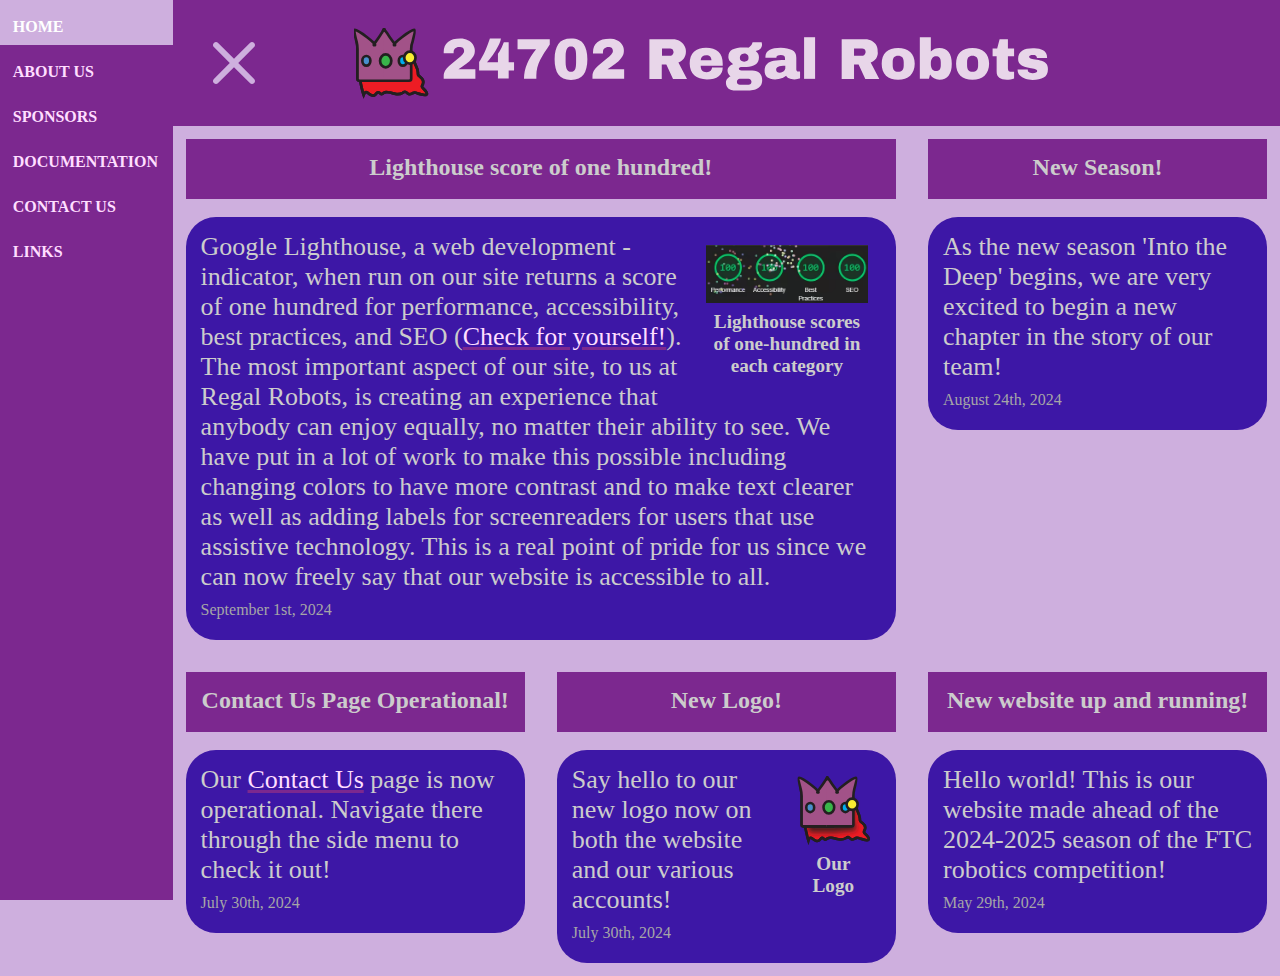
<file: index.html>
<!doctype html><html lang="en"><head><title>HOME | 24702 Regal Robots</title><link rel="icon" href="/Assets/Icons/favicon.svg"><meta charset="utf-8"><meta name="viewport" content="width=device-width, initial-scale=1"><meta name="robots" content="index, follow"><meta name="title" content="24702 Regal Robots"><meta name="description" content="News from 24702 Regal Robots."><meta name="keywords" content="24702, Regal Robots, New season, FTC, News"><meta http-equiv="Content-Type" content="text/html; charset=utf-8"><meta name="language" content="English"><meta name="google-site-verification" content="F9bNStCMrFSpjC3j64NGzLfOm7csqQeVEr58VPDQa7M" charset="utf-8"><link rel="stylesheet" href="home-page/home-page.css" media="print" onload="this.media='all'"><script src="/home-page/index.js" type="module" defer></script></head><body></body></html>
</file>
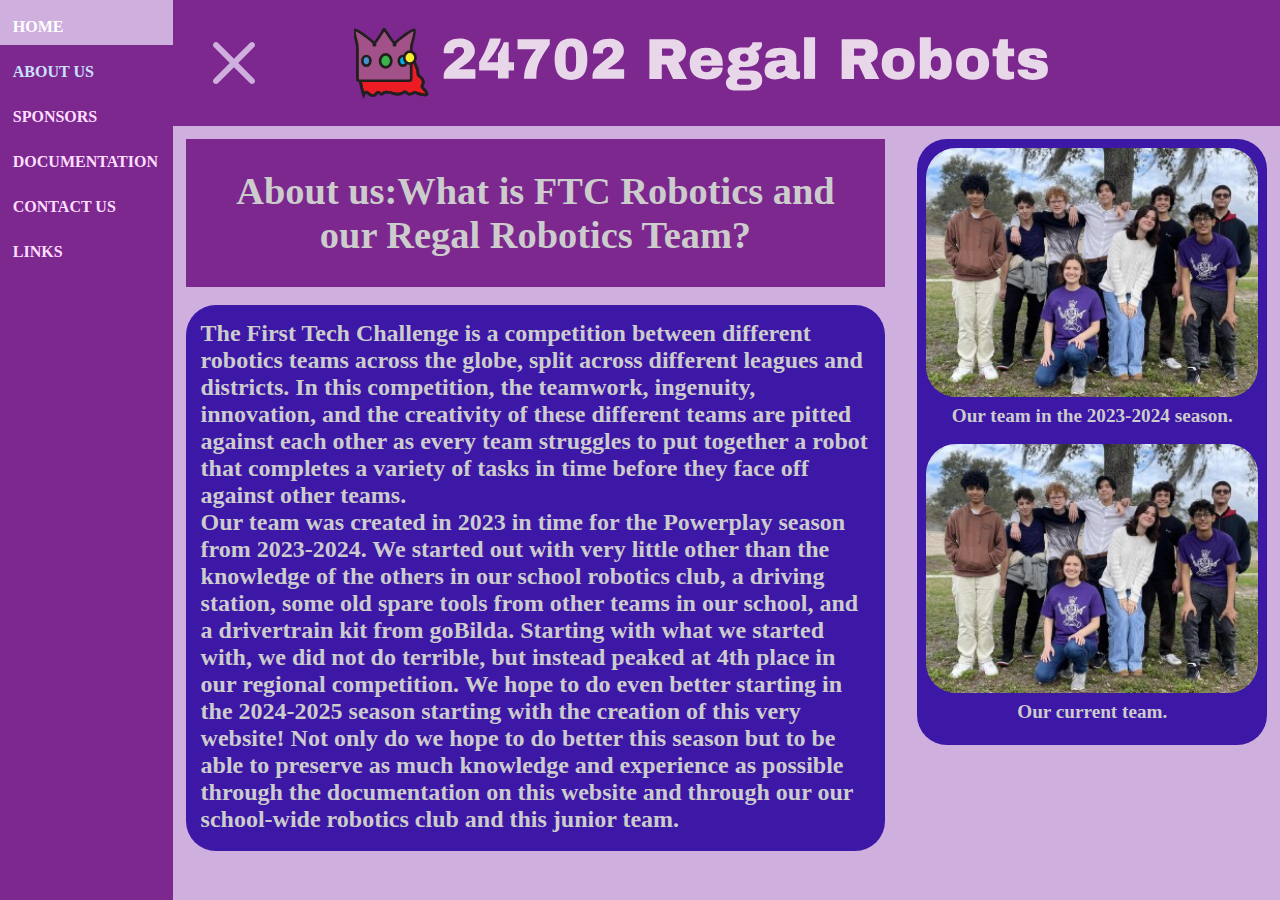
<file: about-us/about-us.html>
<!doctype html><html lang="en"><head><title>About Us</title><link rel="icon" href="/Assets/Icons/favicon.svg"><meta charset="utf-8"><meta name="viewport" content="width=device-width, initial-scale=1"><meta name="robots" content="index, follow"><meta name="title" content="24702 Regal Robots"><meta name="description" content="Our First Tech Challenge Team 24702 Regal Robots competes from Palm Harbor, Florida in the Gulf Coast League."><meta name="keywords" content="24702, Regal Robots, FTC, What is 24702 Regal Robots, 24702 FTC"><meta http-equiv="Content-Type" content="text/html; charset=utf-8"><meta name="language" content="English"><meta name="google-site-verification" content="F9bNStCMrFSpjC3j64NGzLfOm7csqQeVEr58VPDQa7M" charset="utf-8"><link rel="stylesheet" href="about-us.css" media="print" onload="this.media='all'"><script src="aboutUs.js" type="module" defer></script></head><body></body></html>
</file>
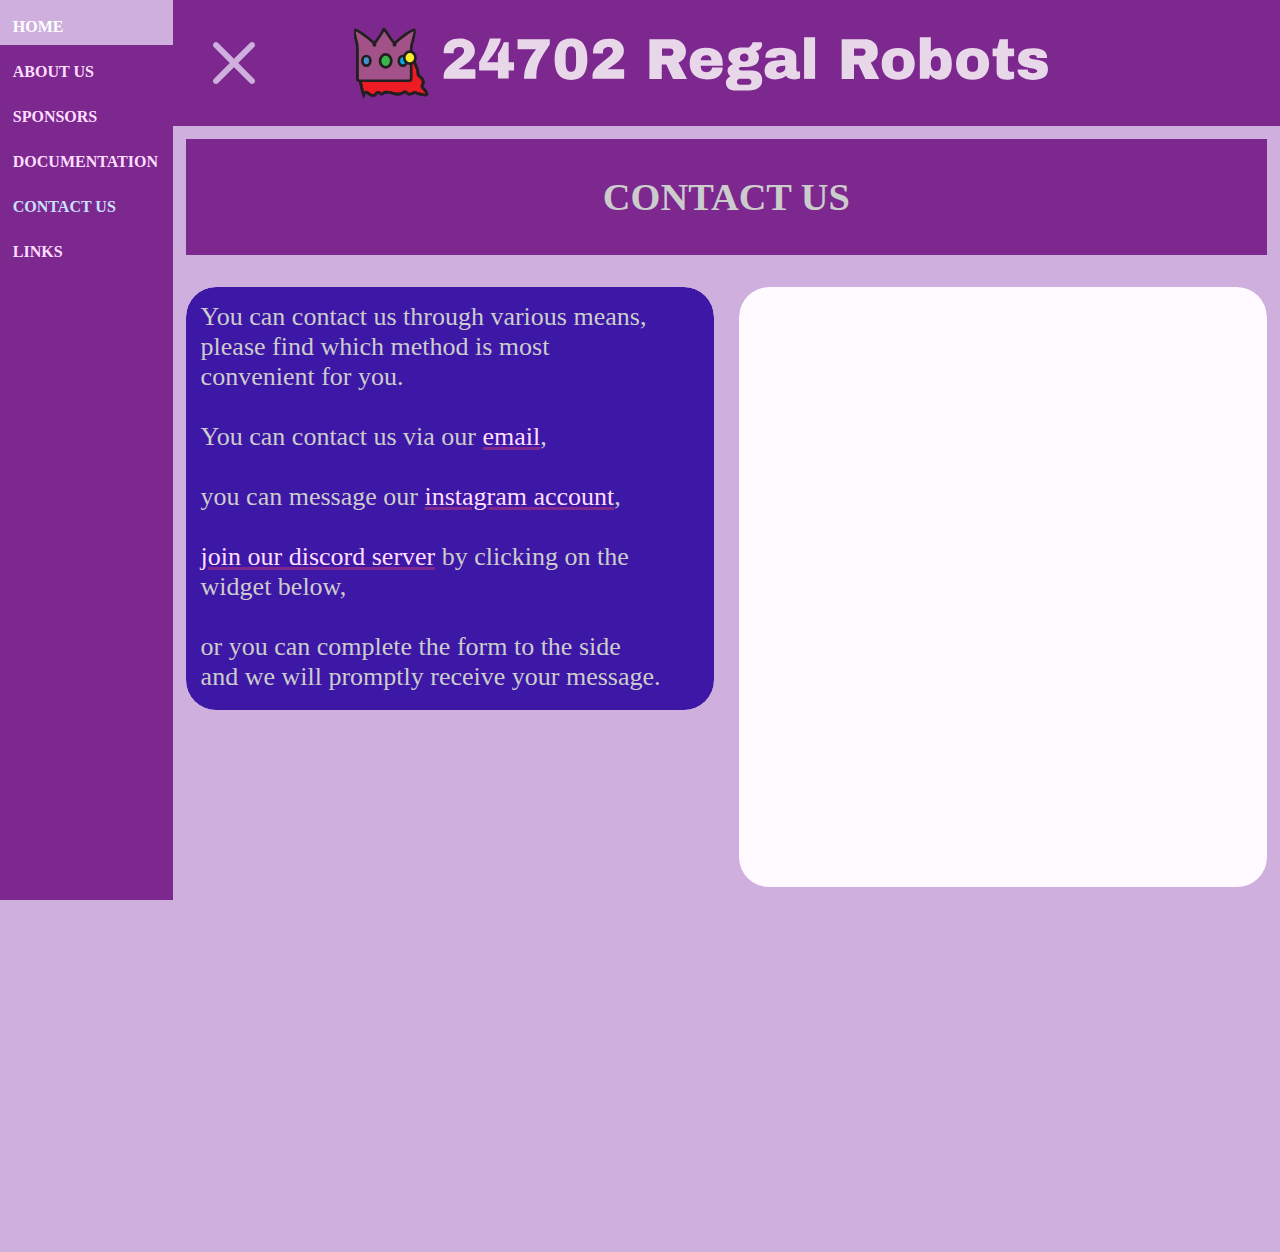
<file: contact-us/contact-us.html>
<!doctype html><html lang="en"><head><title>Contact Us</title><link rel="icon" href="/Assets/Icons/favicon.svg"><meta charset="utf-8"><meta name="viewport" content="width=device-width, initial-scale=1"><meta name="robots" content="index, follow"><meta name="title" content="24702 Regal Robots"><meta name="description" content="Contact our 24702 Regal Robots via a form, email, discord, or social media."><meta name="keywords" content="24702, Regal Robots, Contact us, Regal Robots email, 24702 contact"><meta http-equiv="Content-Type" content="text/html; charset=utf-8"><meta name="language" content="English"><meta name="google-site-verification" content="F9bNStCMrFSpjC3j64NGzLfOm7csqQeVEr58VPDQa7M" charset="utf-8"><link rel="stylesheet" href="contact-us.css" media="print" onload="this.media='all'"><script src="contactUs.js" type="module" defer></script></head><body></body></html>
</file>
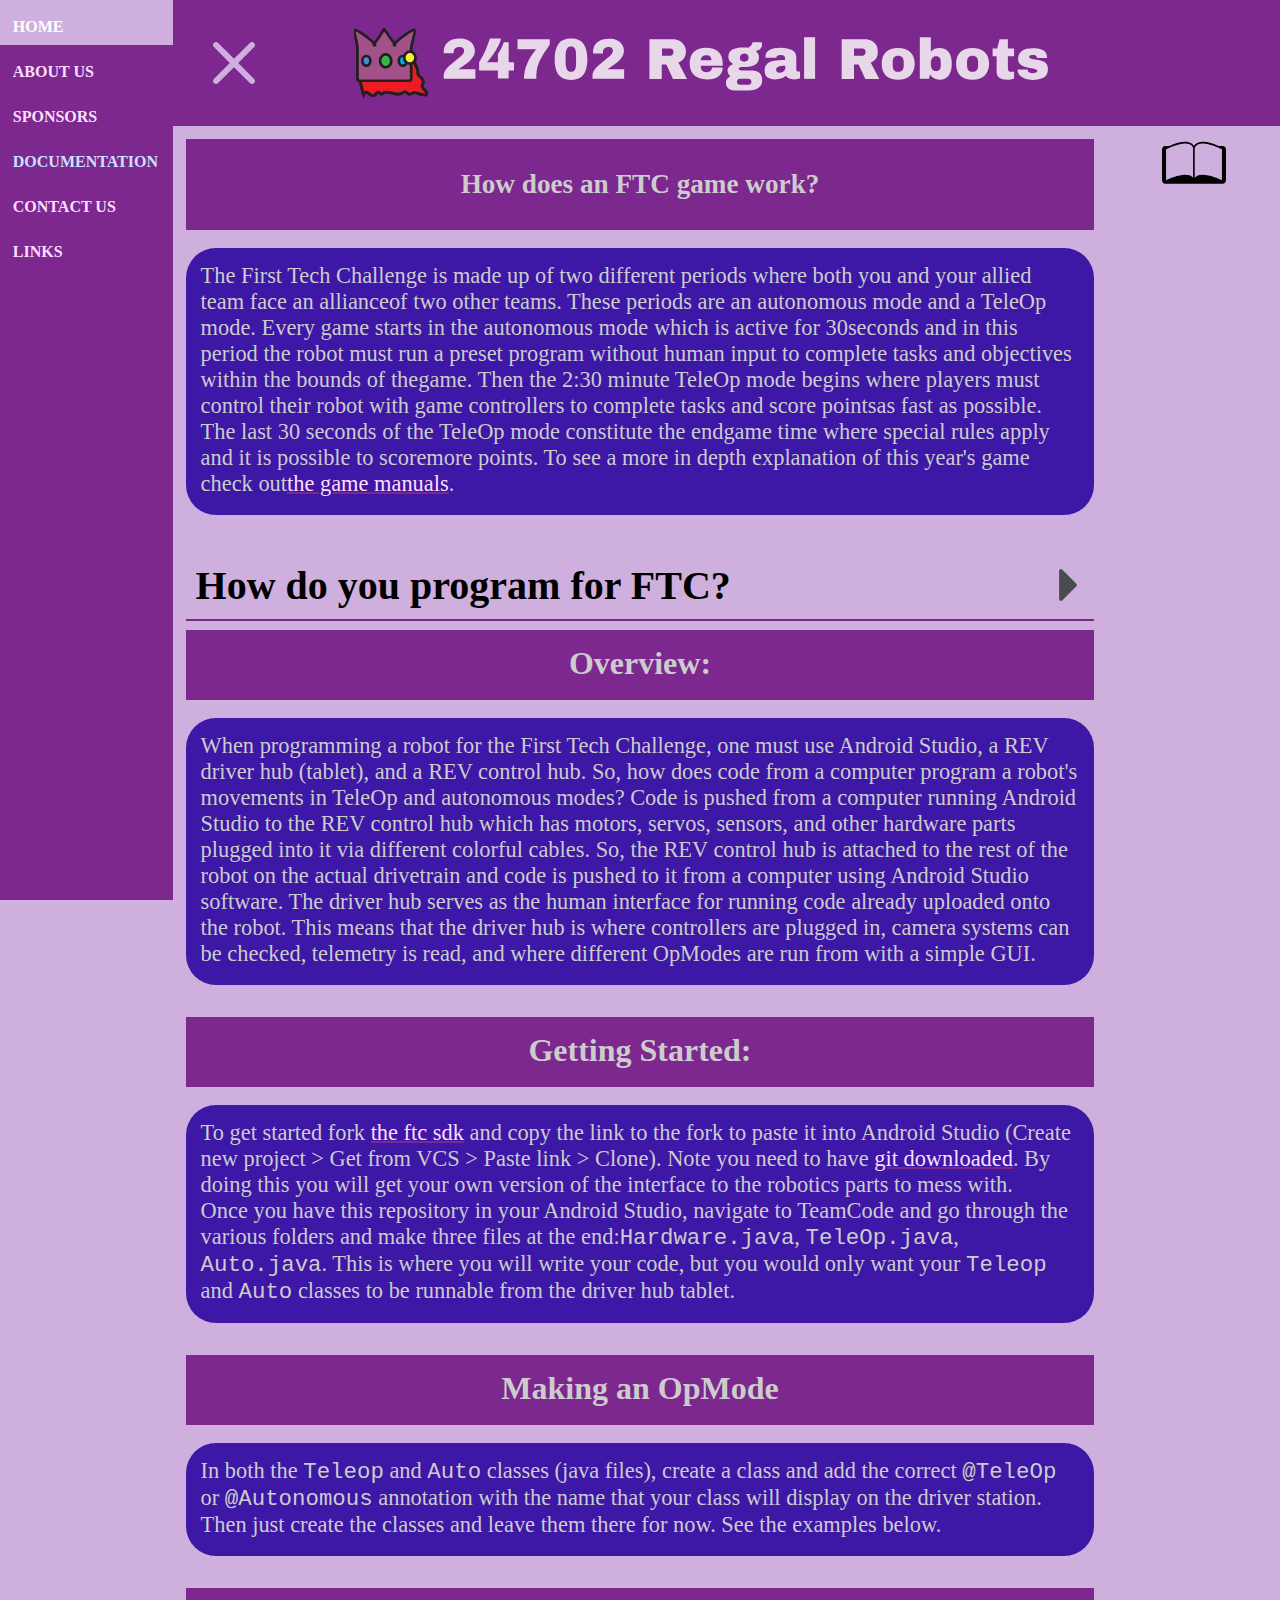
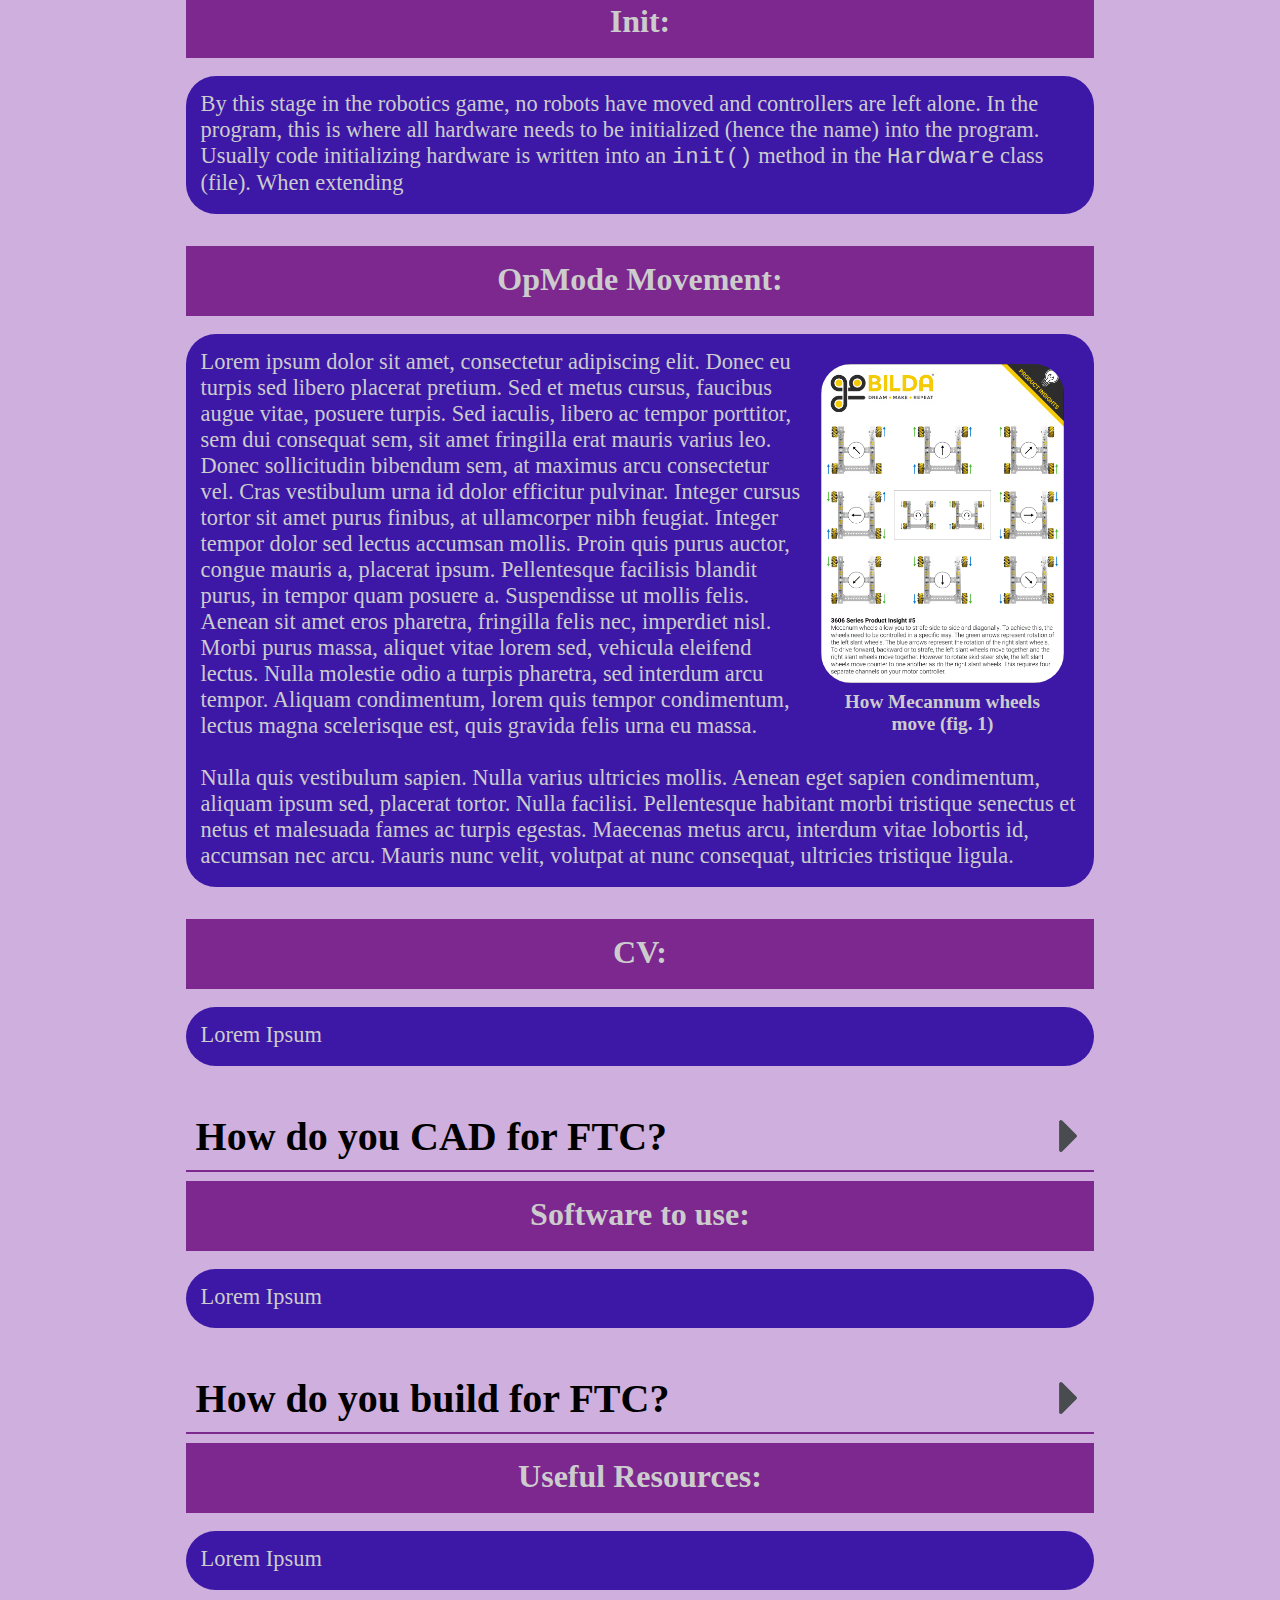
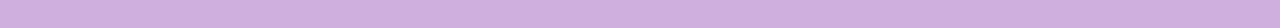
<file: documentation/documentation.html>
<!doctype html><html lang="en"><head><title>Documentation</title><link rel="icon" href="/Assets/Icons/favicon.svg"><meta charset="utf-8"><meta name="viewport" content="width=device-width, initial-scale=1"><meta name="robots" content="index, follow"><meta name="title" content="24702 Regal Robots"><meta name="description" content="Resources to build an FTC robot including programming, CAD, and building documentation."><meta name="keywords" content="FTC Documentation, FTC Guide, FTC Programming, FTC Buidling, FTC How to, Android Studio, REV Hardware Client"><meta http-equiv="Content-Type" content="text/html; charset=utf-8"><meta name="language" content="English"><meta name="google-site-verification" content="F9bNStCMrFSpjC3j64NGzLfOm7csqQeVEr58VPDQa7M" charset="utf-8"><link rel="stylesheet" href="documentation.css" media="print" onload="this.media='all'"><script src="documentation.js" type="module" defer></script></head><body></body></html>
</file>
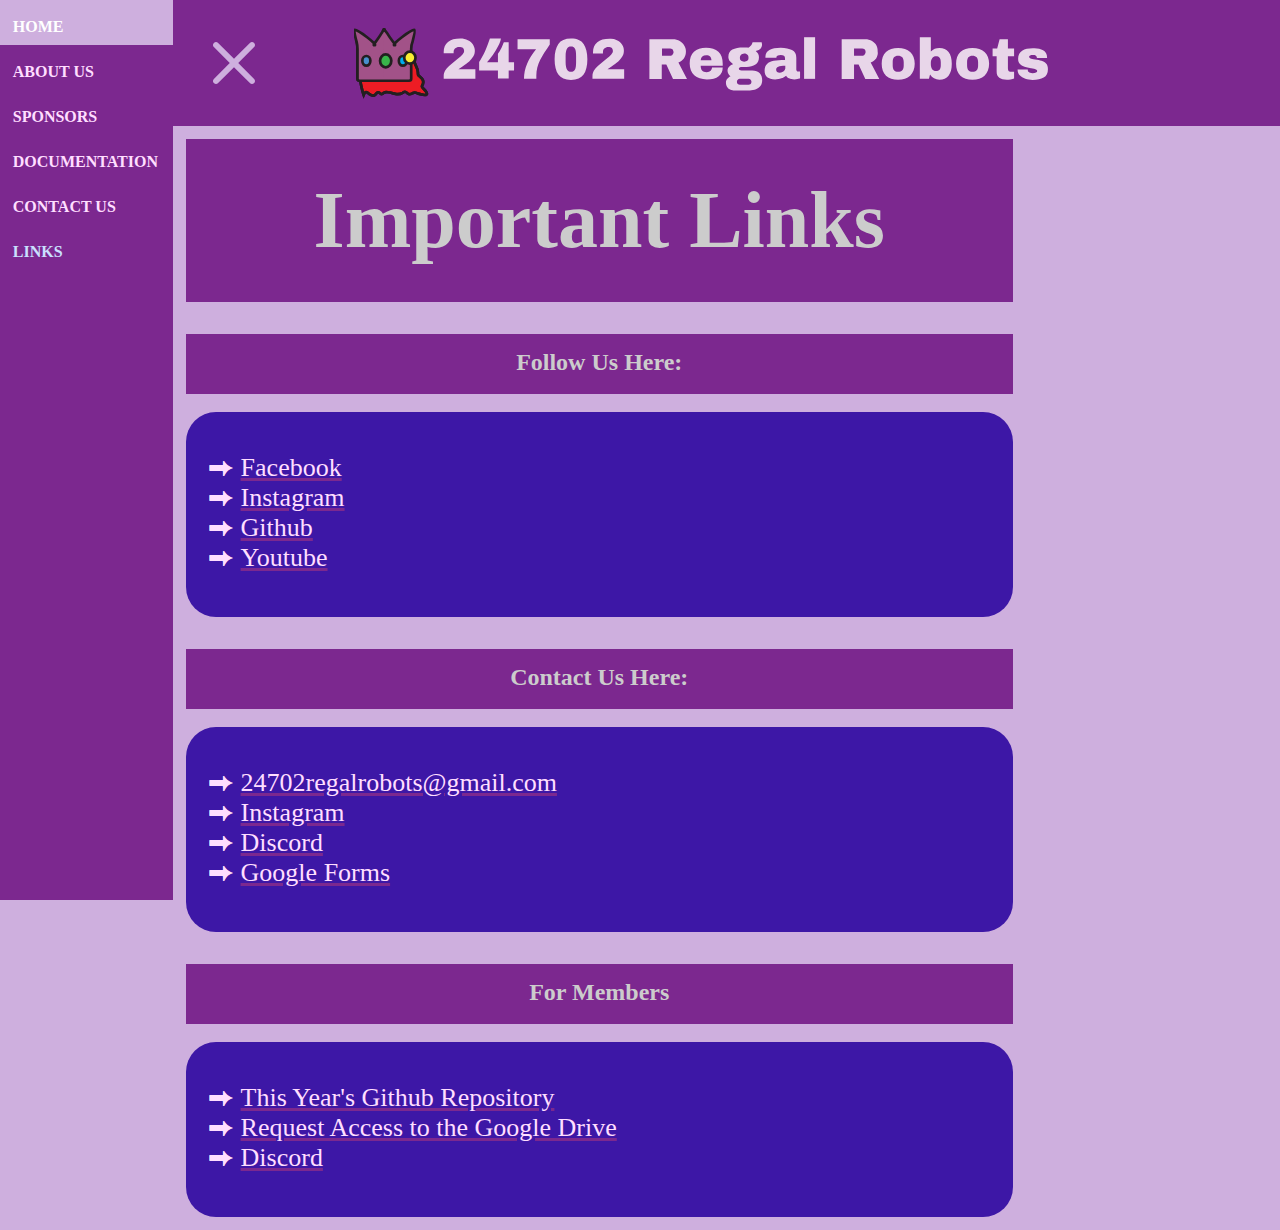
<file: important-links/important-links.html>
<!doctype html><html lang="en"><head><title>Important Links</title><link rel="icon" href="/Assets/Icons/favicon.svg"><meta charset="utf-8"><meta name="viewport" content="width=device-width, initial-scale=1"><meta name="robots" content="index, follow"><meta name="title" content="24702 Regal Robots"><meta name="description" content="Important links for 24702 Regal Robots."><meta name="keywords" content="24702, Regal Robots, Google Drive link, 24702 Discord, 24702 Social Media"><meta http-equiv="Content-Type" content="text/html; charset=utf-8"><meta name="language" content="English"><meta name="google-site-verification" content="F9bNStCMrFSpjC3j64NGzLfOm7csqQeVEr58VPDQa7M" charset="utf-8"><link rel="stylesheet" href="important-links.css" media="print" onload="this.media='all'"><script src="importantLinks.js" type="module" defer></script></head><body></body></html>
</file>
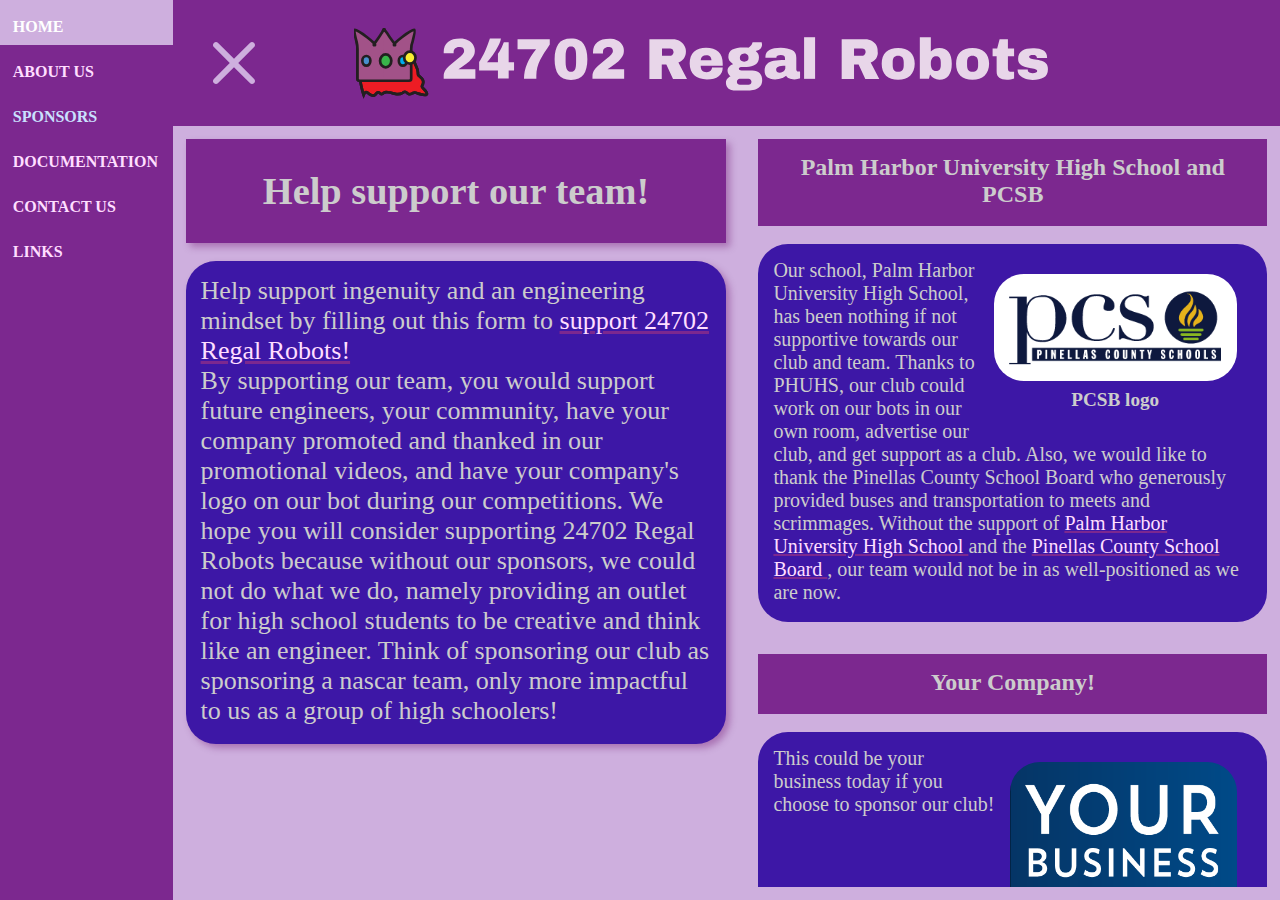
<file: sponsors/sponsors.html>
<!doctype html><html lang="en"><head><title>Sponsors</title><link rel="icon" href="/Assets/Icons/favicon.svg"><meta name="viewport" content="width=device-width, initial-scale=1"><meta name="robots" content="index, follow"><meta name="title" content="24702 Regal Robots"><meta name="description" content="Thanks to our sponsors for 24702 Regal Robots."><meta name="keywords" content="24702, Regal Robots, Sponsors, FTC, support, help, pay, donate"><meta http-equiv="Content-Type" content="text/html; charset=utf-8"><meta name="language" content="English"><link rel="stylesheet" href="sponsors.css" media="print" onload="this.media='all'"><script src="sponsors.js" type="module" defer></script></head><body></body></html>
</file>
<file: home-page/home-page.css>
@import url("/styles.css");.home-content{display:grid!important;grid-template:auto / 1fr 1fr 1fr}.home-image{min-width:auto}.home-image>img{border-radius:0!important}.large-home-card{grid-column:1 / 3}@media only screen and (orientation:portrait){.home-card h2{font-size:6vw}.home-content{grid-template:auto / 1fr!important}.home-card{max-width:none}.large-home-card{grid-column:auto / auto}}
</file>
<file: about-us/about-us.css>
@import url("/styles.css");.about-us-content{text-align:left}.about-us-images{flex:.5;color:var(--text-color)}@media only screen and (orientation:landscape) and (max-width:992px){.about-us-images{min-width:calc(var(--mobile-landscape-sidebar-width) + 3vw);flex:.8}}
</file>
<file: contact-us/contact-us.css>
@import url("/styles.css");#contact-us-content{display:flex;flex-wrap:wrap;gap:2vmax}#contact-us-title{padding:4vh 4vw}#contact-us-content>div{flex:1 1 0;border-radius:var(--default-border-radius);overflow:hidden}#other-contacts-div{display:grid;gap:2vmax}#contact-us-text{padding-right:4vw}#other-contacts-div>*{border-radius:var(--default-border-radius);overflow:hidden}#contact-us-form{background:#FFFAFF}.iframe-wrapper{height:min-content}.iframe-wrapper>iframe{border-radius:inherit}@media only screen and (orientation:portrait){#contact-us-content{display:grid}.iframe-wrapper{height:clamp(50vh,600px,100vh)!important}.iframe-wrapper>iframe{--scale-factor:.85;transform:scale(var(--scale-factor));transform-origin:0 0;width:calc(1/var(--scale-factor) * 100%);height:calc(1/var(--scale-factor) * 100%);position:relative}}
</file>
<file: documentation/documentation.css>
@import url("/styles.css");:root{--reading-mode-dark-color:#1E1E1E;--reading-mode-dark-gray:#573a3e;--reading-mode-light-color:#e3c46f;--reading-mode-light-gray:#c2bdc7}body{transition:background-color .2s ease-in-out,opacity .2s ease-in-out}h1{font-size:1.7rem}h2{font-size:2rem}#top-div{opacity:1}#top-div.reading-mode-delay{display:none!important}#content{width:calc(100% - 2 * var(--desktop-sidebar-width) - 2vw)!important;left:var(--desktop-sidebar-width);gap:2.5vmax;padding-bottom:3vmax}.content{font-size:1.4rem}.documentation-header{background:none;color:#000;text-align:left;font-size:2.5rem;padding:10px;border-bottom:.25vmin solid var(--primary-color);padding-top:15px;margin-bottom:-1.8vmax;display:inline-grid;grid-auto-flow:column}.collapse-button{background-position:right center;background-image:url("/Assets/Icons/collapse_arrow.svg");transform-origin:100% 50%;transform:rotate(-90deg) translate(50%,-50%);align-self:center;justify-self:right;transition:transform 200ms;height:2rem;width:2rem}.collapse-button-close{transform:rotateX(0deg)}.mobile-nav-button{display:none}#mobile-nav{position:fixed;display:none;background:var(--accent-color);outline:var(--primary-color);outline-width:4px;outline-style:solid;border:none;outline-offset:0}#documentation-navbar{display:flex;flex-direction:column;justify-content:center;margin:1vmax;width:calc(100% - 2vw - calc(100% - var(--desktop-sidebar-width)));margin-top:calc(var(--top-div-height) + 1vw);height:calc(100lvh - 2 * var(--top-div-height) - 2vmax);overflow-y:auto;position:fixed;border-left:.2vw solid var(--primary-color)}#navbar-anchor-container{overflow-y:auto}#documentation-navbar>#navbar-anchor-container>a{display:flex;flex-direction:column;text-decoration-line:none;margin:auto;padding:.5vw;gap:1rem}.documentation-nav-links{color:var(--text-color-2)}.highlighted-link{background-color:var(--primary-color);color:var(--accent-color)}.copy-toast-content{display:block;margin:2.5%;align-self:center;text-align:center}.copy-toast-container{display:none;color:var(--text-color);position:fixed;height:fit-content;overflow:auto;border-radius:10px;left:40%;width:20%;bottom:2vmax;background:#0E3569}.show-toast{--toast-animation-delay:1000ms;--toast-animation-duration:350ms;display:flex;box-shadow:.1vmax .25vmax .2vmax .1vmax #00000039;animation:toast-animation var(--toast-animation-duration) ease-in 1 forwards,toast-animation 200ms ease-out calc(var(--toast-animation-duration) + var(--toast-animation-delay)) 1 reverse}@keyframes toast-animation{from{bottom:2vmax}to{bottom:5vmax}}#documentation-title{display:none}body.reading-mode-delay{opacity:0}.documentation-header.reading-mode{padding-bottom:2px}.colored-radios{display:none}.styling-button:checked + label{outline:#38b638 solid 3px;outline-offset:2px}.styling-button + label:focus{outline:auto;outline-offset:2px;background-size:83.3% 83.3%;scale:1.2}.styling-button + label{display:none;box-shadow:2px 2px 10px #000;z-index:2;border-radius:50%;width:2vmax;height:2vmax;transition:scale .2s,opacity .2s}.styling-button.reading-mode + label{display:unset;opacity:1}.styling-button:hover + label{background-size:83.3% 83.3%;scale:1.2}#read-button:hover + #reading-modes>.styling-button+label{display:unset;opacity:1}#read-button{background-image:url("/Assets/Icons/read-icon.svg");position:fixed;display:initial;border-radius:20%;z-index:3;top:calc(var(--top-div-height) + 1vmax);right:calc(var(--desktop-sidebar-width) - var(--desktop-sidebar-width)/2 - 5vmax/2);width:5vmax;height:4vmax;transition:background-color 200ms ease-in-out,border-radius 200ms ease-in-out}#reading-modes{position:fixed;display:flex;flex-direction:column;gap:1vmax;justify-content:baseline;align-items:center;background-color:var(--text-color);top:calc(var(--top-div-height) + 1vmax + 5vmax);right:calc(var(--desktop-sidebar-width) - var(--desktop-sidebar-width)/2 - 5vmax/2);border-bottom-left-radius:var(--default-border-radius);border-bottom-right-radius:var(--default-border-radius);width:5vmax;height:0;background-size:79.3%;scale:1.2;z-index:2;transition:height 200ms ease-in-out,background-color 200ms ease-in-out}#read-button:hover + #reading-modes{height:14vmax;padding-top:2vmax}#read-button:not(.reading-mode):hover + #reading-modes{background-color:var(--reading-mode-dark-color)}#reading-modes.show{height:14vmax;padding-top:2vmax}#reading-modes:not(.show){height:0;padding-top:0}#read-button.reading-mode:hover,#read-button:not(.reading-mode):focus{background-image:url("/Assets/Icons/read-icon.svg");background-size:79.3% 79.3%;background-color:var(--text-color)!important;border-radius:var(--default-border-radius);border-bottom-left-radius:0;border-bottom-right-radius:0;scale:1.2}#read-button:not(.reading-mode):hover,#read-button:not(.reading-mode):focus{background-image:url("/Assets/Icons/read-icon-active.svg");background-size:79.3% 79.3%;background-color:var(--reading-mode-dark-color)!important;border-radius:var(--default-border-radius);border-bottom-left-radius:0;border-bottom-right-radius:0;scale:1.2}#read-button:not(.reading-mode):not(:hover):focus{border-bottom-left-radius:var(--default-border-radius);border-bottom-right-radius:var(--default-border-radius)}#read-button.show{background-size:79.3% 79.3%;background-color:var(--text-color)!important;border-radius:var(--default-border-radius);border-bottom-left-radius:0;border-bottom-right-radius:0;scale:1.2}#read-button.show:hover{background-image:url("/Assets/Icons/read-icon.svg");background-size:79.3% 79.3%;background-color:var(--text-color)!important;border-radius:var(--default-border-radius);border-bottom-left-radius:0;border-bottom-right-radius:0;scale:1.2}#black-button+label{background-color:var(--reading-mode-dark-color)}.reading-mode-dark.collapse-button{display:none!important}.reading-mode-dark.mobile-nav-button{display:none!important}body.reading-mode-dark{background-color:var(--reading-mode-dark-color)}h1.reading-mode-dark,h2.reading-mode-dark{display:unset!important;background:none!important;color:var(--text-color);font-size:1.5rem;text-align:left;padding:0;margin:0;gap:0}h3.reading-mode-dark{font-size:1.1rem!important}img.reading-mode-dark{width:75%!important}.hide-item.reading-mode-dark{display:unset!important}#content.reading-mode-dark{padding:0!important;margin:10vh!important;gap:auto!important}#documentation-navbar.reading-mode-dark{display:none!important}#top-div.reading-mode-dark{opacity:0;display:none}.documentation-header.reading-mode-dark{border:none!important;margin-bottom:-1.5vmax}.reading-mode-dark.content{background:none!important;font-size:1.1rem;padding:0;margin:0;gap:0}#yellow-button+label{background-color:var(--reading-mode-light-color)}body.reading-mode-light{background-color:var(--reading-mode-light-color)}h1.reading-mode-light,h2.reading-mode-light,h3.reading-mode-light,.reading-mode-light.content{color:var(--text-color-2)}a.reading-mode-light{color:#473405}#dark-gray-button + label{background-color:var(--reading-mode-dark-gray)}body.reading-mode-dark-gray{background-color:var(--reading-mode-dark-gray)}h1.reading-mode-dark-gray,h2.reading-mode-dark-gray,h3.reading-mode-dark-gray,.reading-mode-dark-gray.content{color:var(--text-color)}#light-gray-button + label{background-color:var(--reading-mode-light-gray)}body.reading-mode-light-gray{background-color:var(--reading-mode-light-gray)}h1.reading-mode-light-gray,h2.reading-mode-light-gray,h3.reading-mode-light-gray,.reading-mode-light-gray.content{color:var(--text-color-2)}a.reading-mode-light-gray{color:#0e1a70}@media only screen and (orientation:portrait){#documentation-navbar{display:none}#content:has(.reading-mode-dark){margin:3vmax}#content{width:auto!important;left:0}#read-button:not(.reading-mode-dark){background-color:var(--accent-color)}#read-button,#reading-modes{right:3vmax}#read-button{transition:background-color 200ms ease-in-out,border-radius 200ms ease-in-out,transform 200ms ease-in-out,top 200ms ease-in-out}#reading-modes{transition:height 200ms ease-in-out,background-color 200ms ease-in-out,top 200ms ease-in-out}#read-button.show,#reading-modes.show{opacity:.8}#read-button.show{top:3vmax}#reading-modes.show{top:calc(3vmax + 6vmax)}.mobile-nav-button,.collapse-button{height:4rem;width:4rem}.mobile-nav-button{background-image:url("/Assets/Icons/mobile-nav.svg");margin-right:1em;display:initial;align-self:center;justify-self:right;background-position:right center}#mobile-nav.open{--height:65%;display:grid;padding:5px;grid-template:1fr 1fr 20fr / 1fr 5fr 1fr;width:80%;height:var(--height);top:calc((100% - var(--height)) / 2);z-index:3}#close-dialog{background-image:url("/Assets/Icons/close_menu_active.svg");grid-column:3;grid-row:1 / span 2}#mobile-nav-links{display:grid;line-height:2.8rem;justify-content:space-between;grid-column:2;grid-row:3}#mobile-nav-links>a{font-size:x-large}.blur{filter:blur(8px);cursor:default}}@media only screen and (orientation:landscape) and (max-width:992px){#content{width:calc(100% - var(--mobile-landscape-sidebar-width) - 2vw)!important;left:var(--mobile-landscape-sidebar-width)}#documentation-navbar{width:calc(100% - 2vw - calc(100% - var(--mobile-landscape-sidebar-width)))}#read-button{left:1vmax;top:calc(var(--top-div-height) + calc(100lvh - 2 * var(--top-div-height)));transition:background-color 200ms ease-in-out,border-radius 200ms ease-in-out,transform 200ms ease-in-out,top 400ms ease-in-out}#reading-modes{top:calc(var(--top-div-height) + calc(100lvh - 2 * var(--top-div-height)) + 5vmax);left:1vmax;border-bottom-left-radius:var(--default-border-radius);border-bottom-right-radius:var(--default-border-radius);height:0;transition:height 200ms ease-in-out,background-color 200ms ease-in-out,top 400ms ease-in-out}#content:has(.reading-mode-dark){left:var(--desktop-sidebar-width)}#read-button.reading-mode:hover,#read-button.show{top:calc(var(--top-div-height) + 1vmax);left:1vmax;border-radius:var(--default-border-radius);border-bottom-left-radius:0;border-bottom-right-radius:0}#read-button.show + #reading-modes{top:calc(var(--top-div-height) + 1vmax + 5vmax);left:1vmax;width:5vmax;height:14vmax;flex-direction:column;border-radius:var(--default-border-radius);border-top-left-radius:0;border-top-right-radius:0;padding-left:0;padding-top:2vmax}}
</file>
<file: important-links/important-links.css>
@import url("/styles.css");.content>ul>li{list-style-type:"\2B95 \0020"}.content>ul>li>a{display:list-item;width:100%}
</file>
<file: sponsors/sponsors.css>
@import url("/styles.css");#content{flex-wrap:initial}.small-content{font-size:20px}.emphasize{box-shadow:4px 4px 7px rgba(100,0,100,.35)}.sponsors-image-div>img{background-color:#fff}.sponsor-container{flex:0 0 50%;box-sizing:border-box;display:flex;flex-direction:column;gap:2.5vmax}#our-sponsors{position:absolute;left:calc(50% + 2.5vmax);overflow-y:auto;right:1vmax;top:1vmax;bottom:1vmax;height:calc(100vh - 2vmax - var(--top-div-height))}@media screen and (orientation:portrait){#our-sponsors{position:initial}}
</file>
